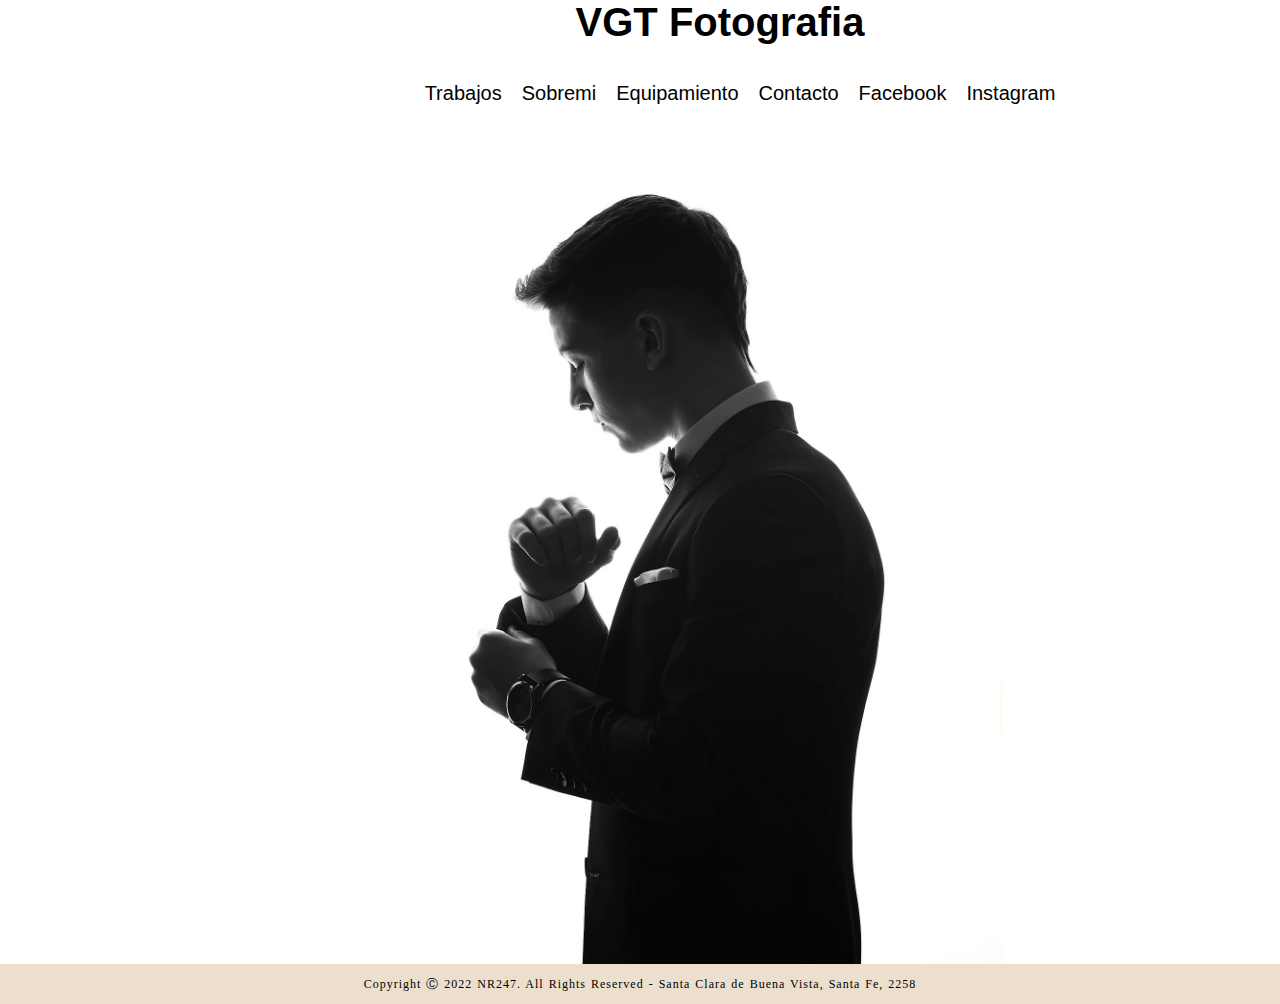
<file: index.html>
<html lang="en">
<head>
    <meta charset="UTF-8">
    <meta http-equiv="X-UA-Compatible" content="IE=edge">
    <meta name="viewport" content="width=device-width, initial-scale=1.0">
    <title>VGT Fotografia</title>
    <link rel="stylesheet" href="./style/style.css">
</head>

<body>
  <header>
    <h1 class="titulo">VGT Fotografia
    </h1>
  </header>
  <nav>
    <ul>
      <li><a href="./pages/trabajos.html" class="trabajos">Trabajos</a></li>

      <li><a href="./pages/sobremi.html" class="sobremi">Sobremi</a></li>

      <li><a href="./pages/equipos.html" class="equipos">Equipamiento</a></li>
      
      <li><a href="./pages/contacto.html" class="contacto">Contacto</a></li>
      
      <li><a href="https://es-la.facebook.com/vgt.fotografiadigital" class="facebook">Facebook</a></li>
      
      <li><a href="https://www.instagram.com/vgt.fotografia" class="instagram">Instagram</a></li>
    </ul>
  </nav>
  <main>
    <img src="./fotos/portada.jpg" class="portada">
  </main>
  <footer class="pie">
    <p>Copyright Ⓒ 2022 NR247. All Rights Reserved - Santa Clara de Buena Vista, Santa Fe, 2258</p>   
  </footer>
</body>
</html>
</file>
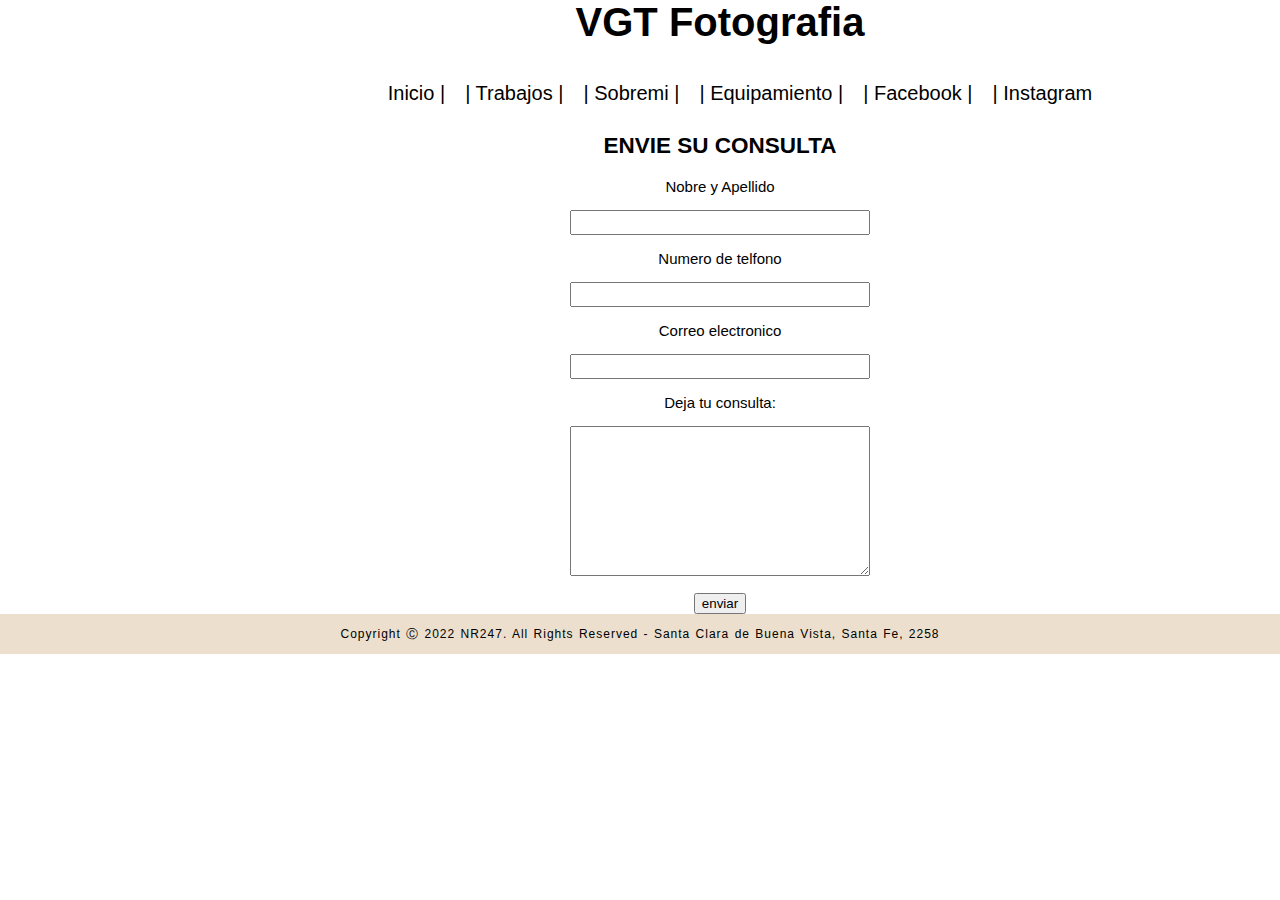
<file: pages/contacto.html>
<html lang="en">
<head>
    <meta charset="UTF-8">
    <meta http-equiv="X-UA-Compatible" content="IE=edge">
    <meta name="viewport" content="width=device-width, initial-scale=1.0">
    <title>VGT Fotografia</title>
    <link rel="stylesheet" href="../style/style.css">
</head>

<body>
    <header>
        <h1 class="titulo">VGT Fotografia</h1>
    </header>
    <nav>
        <ul>
            <li><a href="../index.html" class="inicio">Inicio |</a></li>
            <li><a href="./trabajos.html" class="trabajos">| Trabajos |</a></li>
            <li><a href="./pages/sobremi.html" class="sobremi">| Sobremi |</a></li>
            <li><a href="./equipos.html" class="equipos">| Equipamiento |</a></li>
            <li><a href="https://es-la.facebook.com/vgt.fotografiadigital" class="facebook">| Facebook |</a></li>
            <li><a href="https://www.instagram.com/vgt.fotografia" class="instagram">| Instagram </a></li>
        </ul>
    </nav>
    <form action="Envie su consulta" class="consulta">
        <H2>ENVIE SU CONSULTA</H2>
        <div class="consulta">
            <p>Nobre y Apellido</p>
        </div>
        <div>
            <input type="text" name="NombreyApellido" id="Niico Righi" class="completar">
        </div>
        <div class="consulta">
            <p>Numero de telfono</p>
        </div>
        <div>
            <input type="text" name="Numerodetelefono" id="3404514552" class="completar">
        </div>
        <div class="consulta">
            <p>Correo electronico</p>
        </div>
        <div>
            <input type="text" name="Correoelectronico" id="nico_righi@hotmail.com" class="completar">
        </div>
        <div class="consulta">
            <p>Deja tu consulta:</p>
        </div>
        <div>
            <textarea name="mensaje" class="escribir"></textarea>
        </div>
        <br>
        <div>
            <input type="submit" value="enviar">
        </div>
    <footer class="pie">
        <p>Copyright Ⓒ 2022 NR247. All Rights Reserved - Santa Clara de Buena Vista, Santa Fe, 2258</p>   
    </footer>
</body>
</html>
</file>
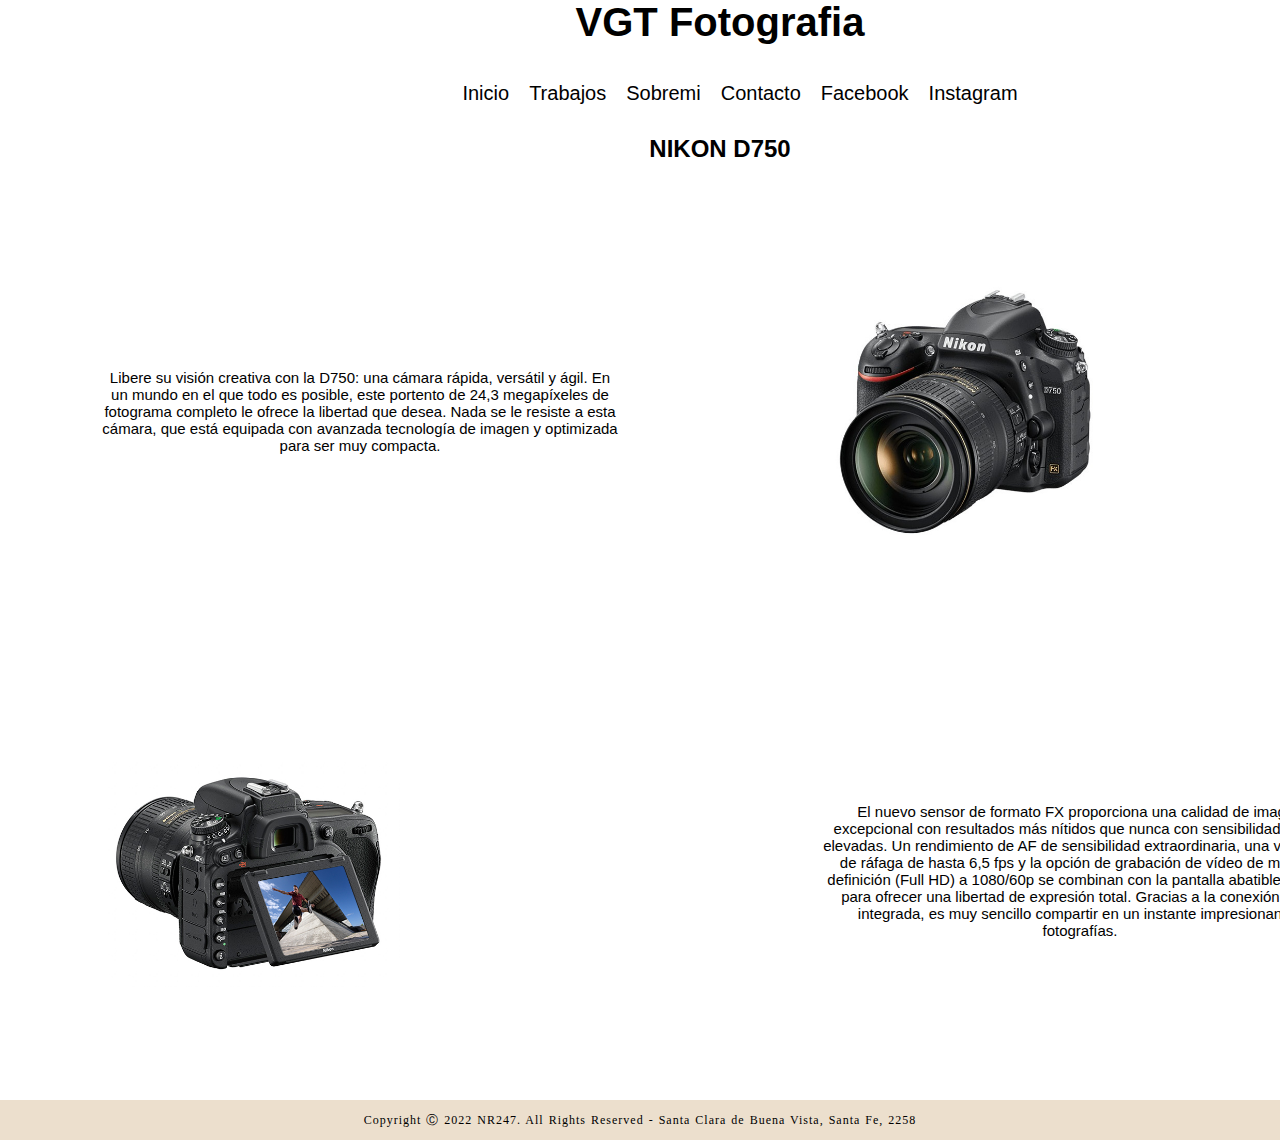
<file: pages/equipos.html>
<html lang="en">
<head>
    <meta charset="UTF-8">
    <meta http-equiv="X-UA-Compatible" content="IE=edge">
    <meta name="viewport" content="width=device-width, initial-scale=1.0">
    <title>VGT Fotografia</title>
    <link rel="stylesheet" href="../style/style.css">
</head>

<body>
    <header>
        <h1 class="titulo">VGT Fotografia</h1>
    </header>
    <nav>
        <ul>
            <li><a href="../index.html" class="inicio">Inicio</a></li>
            <li><a href="./trabajos.html" class="trabajos">Trabajos</a></li>
            <li><a href="./sobremi.html" class="sobremi">Sobremi</a></li>
            <li><a href="./contacto.html" class="contacto">Contacto</a></li>
            <li><a href="https://es-la.facebook.com/vgt.fotografiadigital" class="facebook">Facebook</a></li>
            <li><a href="https://www.instagram.com/vgt.fotografia" class="instagram">Instagram</a></li>
        </ul>
    </nav>
    <main>
        <h2 class="camara">NIKON D750</h2>
        <section id="camara__nikon">
            <div id="camara__nikon__contenedor">
            <p id="camara__nikon__txt1">Libere su visión creativa con la D750: una cámara rápida, versátil y ágil. En un mundo en el que todo es posible, este portento de 24,3 megapíxeles de fotograma completo le ofrece la libertad que desea.
      Nada se le resiste a esta cámara, que está equipada con avanzada tecnología de imagen y optimizada para ser muy compacta.</p>
            <img src="../fotos/nikon-front.jpg" id="camara1">
            <img src="../fotos/nikon-post.jpg" id="camara2">
            <p id="camara__nikon__txt2">El nuevo sensor de formato FX proporciona una calidad de imagen excepcional con resultados más nítidos que nunca con sensibilidades ISO elevadas. Un rendimiento de AF de sensibilidad extraordinaria, una velocidad de ráfaga de hasta 6,5 fps y la opción de grabación de vídeo de máxima definición (Full HD) a 1080/60p se combinan con la pantalla abatible vertical para ofrecer una libertad de expresión total. Gracias a la conexión Wi-Fi integrada, es muy sencillo compartir en un instante impresionantes fotografías.</p>
    </main>
    <footer class="pie">
        <p>Copyright Ⓒ 2022 NR247. All Rights Reserved - Santa Clara de Buena Vista, Santa Fe, 2258</p>   
    </footer>
</body>
</html>
</file>
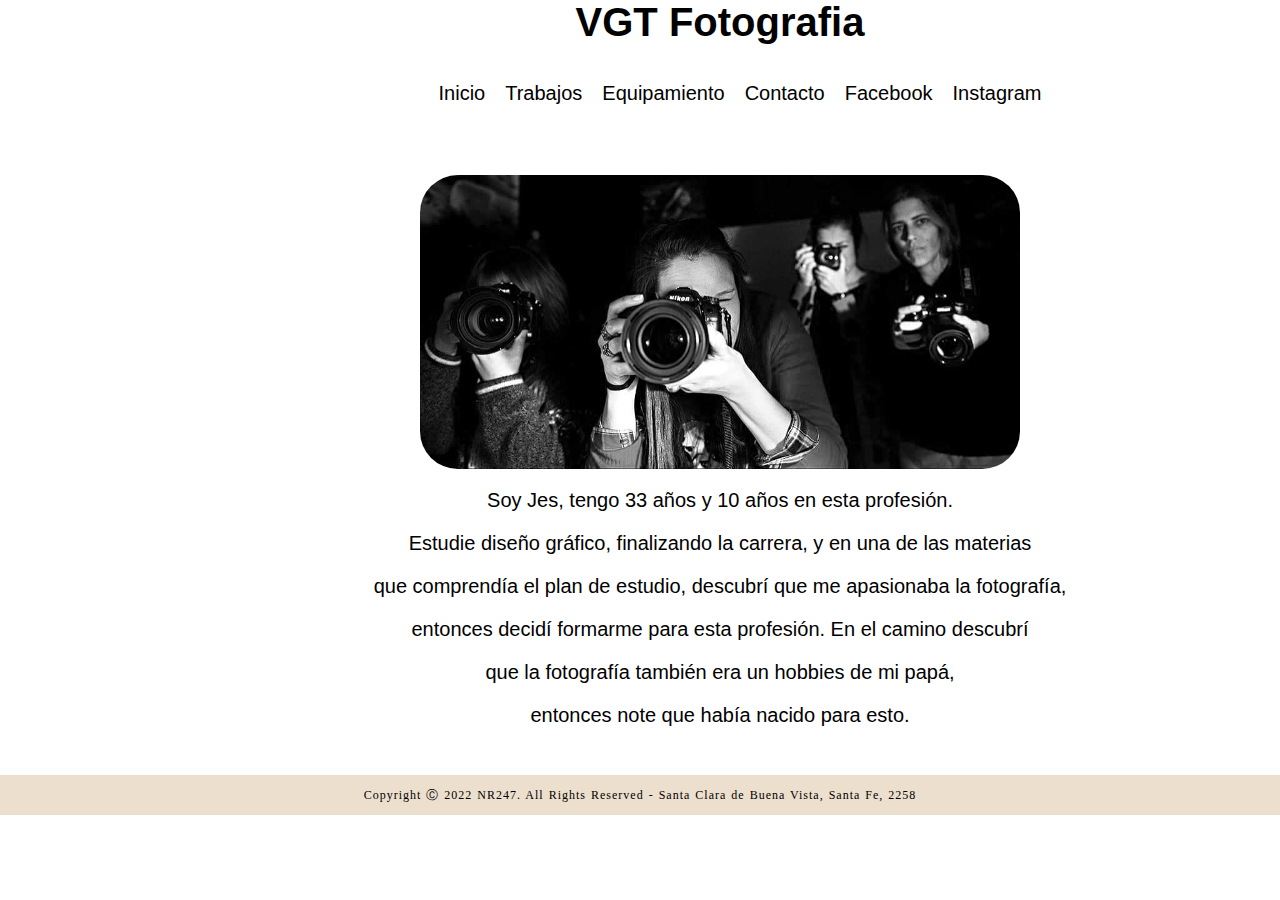
<file: pages/sobremi.html>
<html lang="en">
<head>
    <meta charset="UTF-8">
    <meta http-equiv="X-UA-Compatible" content="IE=edge">
    <meta name="viewport" content="width=device-width, initial-scale=1.0">
    <title>VGT Fotografia</title>
    <link rel="stylesheet" href="../style/style.css">
</head>

<body>
    <header>
        <h1 class="titulo">VGT Fotografia</h1>
    </header>
    <nav>
        <ul>
            <li><a href="../index.html" class="inicio">Inicio</a></li>
            <li><a href="./trabajos.html" class="trabajos">Trabajos</a></li>
            <li><a href="./equipos.html" class="equipos">Equipamiento</a></li>
            <li><a href="./contacto.html" class="contacto">Contacto</a></li>
            <li><a href="https://es-la.facebook.com/vgt.fotografiadigital" class="facebook">Facebook</a></li>
            <li><a href="https://www.instagram.com/vgt.fotografia" class="instagram">Instagram</a></li>
        </ul>
    </nav>
    <main>
        <div>
            <img src="../fotos/sobremi.jpeg" alt="mifoto" class="fotosobremi">
        </div>
        <p class="sobremi">Soy Jes, tengo 33 años y 10 años en esta profesión.</p>
        <p class="sobremi">Estudie diseño gráfico, finalizando la carrera, y en una de las materias</p>
        <p class="sobremi">que comprendía el plan de estudio, descubrí que me apasionaba la fotografía,</p>
        <p class="sobremi">entonces decidí formarme para esta profesión. En el camino descubrí</p>
        <p class="sobremi">que la fotografía también  era un hobbies de mi papá,</p>
        <p class="sobremi">entonces note que había nacido para esto.</p>
    </main>
    <footer class="pie">
        <p>Copyright Ⓒ 2022 NR247. All Rights Reserved - Santa Clara de Buena Vista, Santa Fe, 2258</p>   
    </footer>
</body>
</html>
</file>
<file: style/style.css>
.titulo{
    font-family:'Trebuchet MS',sans-serif;
    font-size: 40px;
    text-align: center;
}

body{
	background-color: white;
  	color: black;
    width: 1440; height: 900;
    margin: auto;
}

main{
    min-height: 650px;
}

ul{
    font-family:'Trebuchet MS', sans-serif;
    font-size: 20px;
    list-style-type: none;
    margin: 10px;
    display: flex;
    justify-content: center;
    align-items: center;
}
    
nav li{
    margin: 10px;
    display: flex;
    justify-content: center;
    align-items: center;
}

a{
    text-decoration: none;
    color: black;
}
    
div{
    text-align: center;
    text-decoration: none;
}

form{
    font-family:'Trebuchet MS', Arial, sans-serif;
    font-size: 30px;
    text-align: center;
}

footer {
    background-color: rgb(236, 223, 205);
    position: absolute;
    width: 100%;
    height: 40px;
    color: black;
    text-align: center;
    font-size: 12px;
    letter-spacing: 1px;
    word-spacing: 1px
}

.portada{
    width: 1440px;
    height: auto;
}

.foto{
    border-radius: 10mm;
    width: 300px;
    height: auto;
    margin: 30px;
    padding: 10mm,10mm,10mm,10mm;
}
    
.fotosobremi{
    border-radius: 10mm;
    width: 600px;
    height: auto;
    margin-top: 50px;
}
        
.sobremi{
    font-family:'Trebuchet MS', Arial, sans-serif;
    font-size: 20px;
    text-align: center;
}

.consulta{
    font-family:'Trebuchet MS', Arial, sans-serif;
    font-size: 15px;
    text-align: center;
}
            
.completar{
    width: 300px; height: 25px;
}
           
.escribir{
    width: 300px; height: 150px;
}
    
.tops{
    background-color: rgb(236, 223, 205);
    color: black;
    font-family:'Trebuchet MS', 'Lucida Sans Unicode', 'Lucida Grande', 'Lucida Sans', Arial, sans-serif;
    font-size: 30px;
    border-radius: 5px;
    margin: 600px;
}

.camara{
    text-align: center;
    justify-content: center;
    font-family:'Trebuchet MS', 'Lucida Sans Unicode', 'Lucida Grande', 'Lucida Sans', Arial, sans-serif;
}
#camara__nikon{
    background-color: white;
}
#camara__nikon__contenedor{
    color: black;
    display: grid;
    grid-template-areas: 
    "txt1 camara1"
    "camara2 txt2";
    grid-template-columns: repeat(2, 2fr);
    grid-template-rows: repeat(2, 2fr);
}
#camara__nikon__txt1{
    font-family:'Trebuchet MS', Arial, sans-serif;
    font-size: 15px;
    text-align: center;
    align-self: center;
    margin:100px;
}
#camara1{
    border-radius: 10mm;
    width: 300px;
    height: auto;
    align-self: center;
    margin: 100px;
}
#camara__nikon__txt2{
    font-family:'Trebuchet MS', Arial, sans-serif;
    font-size: 15px;
    text-align: center;
    align-self: center;
    margin: 100px;
}
#camara2{
    border-radius: 10mm;
    width: 300px;
    height: auto;
    align-self: center;
    margin: 100px;
}
</file>
